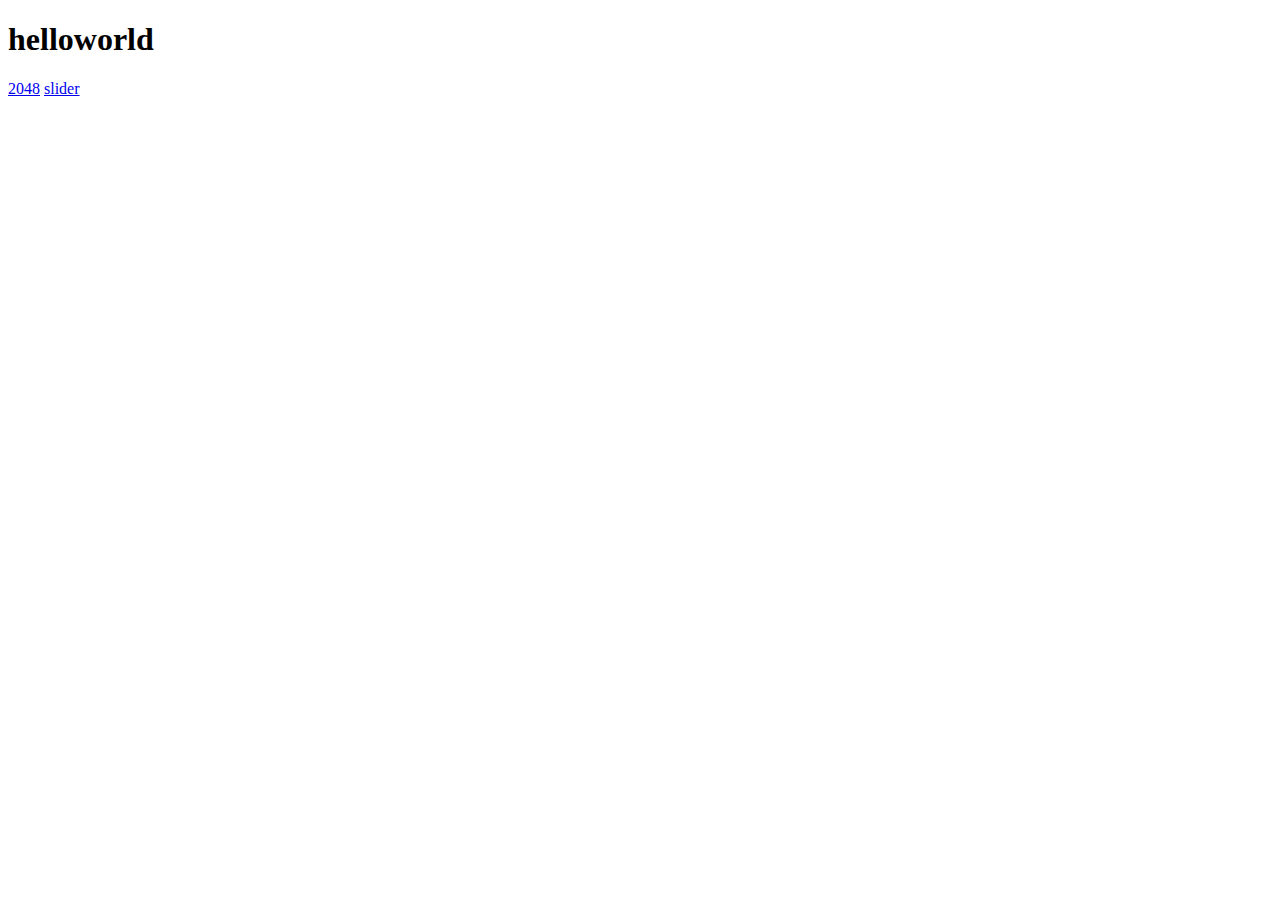
<file: index.html>
<!DOCTYPE html>
<html lang="en">
<head>
  <meta charset="UTF-8">
  <title>HelloWorldCyj</title>
  <meta name="viewport" content="width=device-width, initial-scale=1, maximum-scale=1">
</head>
<body>
  <h1>helloworld</h1>
  <a href="./2048/index.html">2048</a>
  <a href="./slider/index.html">slider</a>
</body>
</html>
</file>
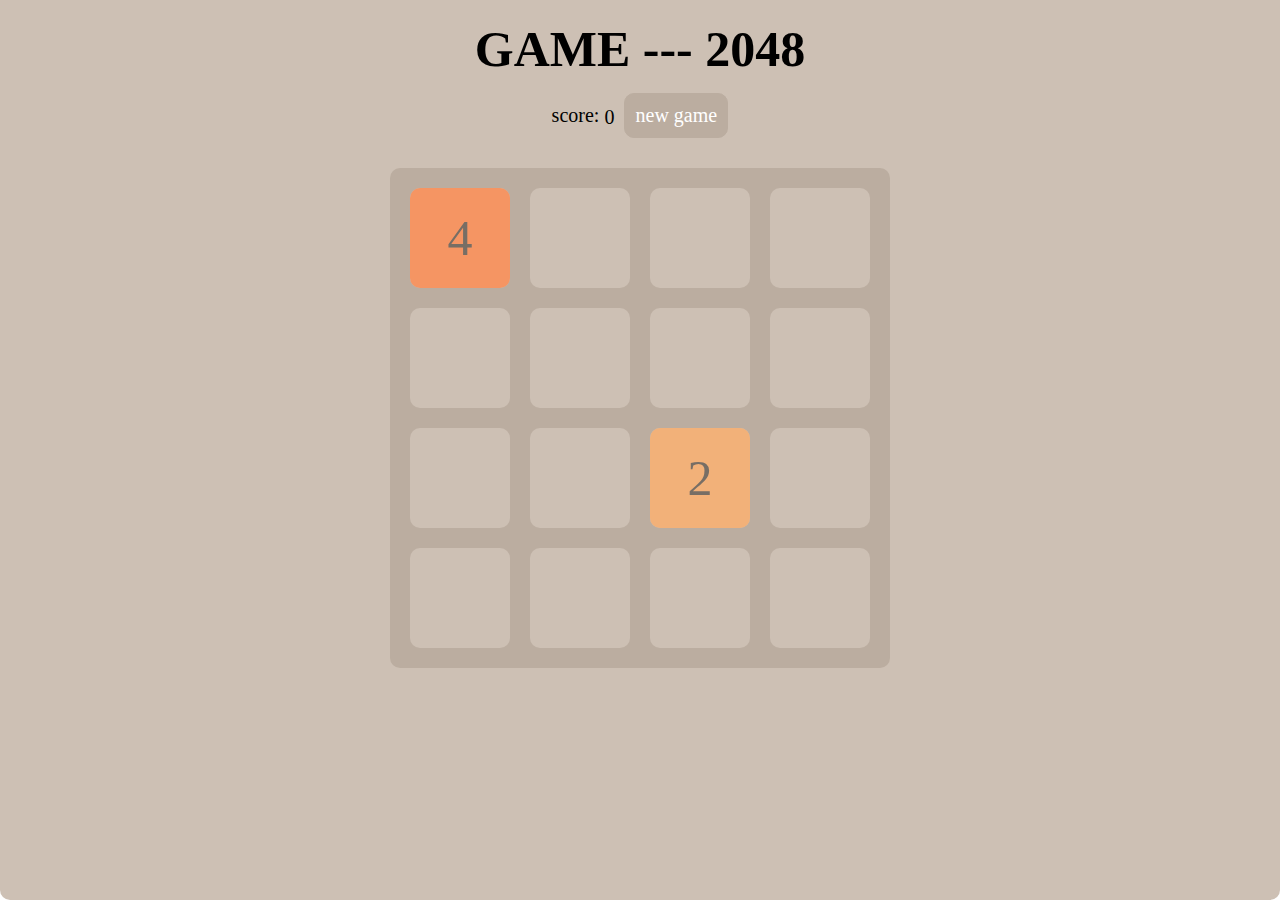
<file: 2048/index.html>
<!DOCTYPE html>
<html lang="en">
<head>
  <meta charset="UTF-8">
  <title>GAME --- 2048</title>
  <meta name="viewport" content="width=device-width, initial-scale=1, maximum-scale=1">
  <link rel="stylesheet" type="text/css" href="./css/2048.css">
  <script type="text/javascript" src="./js/support.js"></script>
  <script type="text/javascript" src="./js/animation.js"></script>
  <script type="text/javascript" src="./js/main.js"></script>
</head>
<body>
  <div class="app">
    <h1 class="title">GAME --- 2048</h1>
    <p class="score-wrapper">score: <span class="score">0</span><a href="javascript:newGame();" class="newGameBtn">new game</a></p>

    <!-- 游戏主体 -->

    <div class="game-wrapper">

      <div class="item" id="item_0_0"></div>
      <div class="item" id="item_0_1"></div>
      <div class="item" id="item_0_2"></div>
      <div class="item" id="item_0_3"></div>

      <div class="item" id="item_1_0"></div>
      <div class="item" id="item_1_1"></div>
      <div class="item" id="item_1_2"></div>
      <div class="item" id="item_1_3"></div>

      <div class="item" id="item_2_0"></div>
      <div class="item" id="item_2_1"></div>
      <div class="item" id="item_2_2"></div>
      <div class="item" id="item_2_3"></div>

      <div class="item" id="item_3_0"></div>
      <div class="item" id="item_3_1"></div>
      <div class="item" id="item_3_2"></div>
      <div class="item" id="item_3_3"></div>
      
    </div>
  </div>
</body>
</html>
</file>
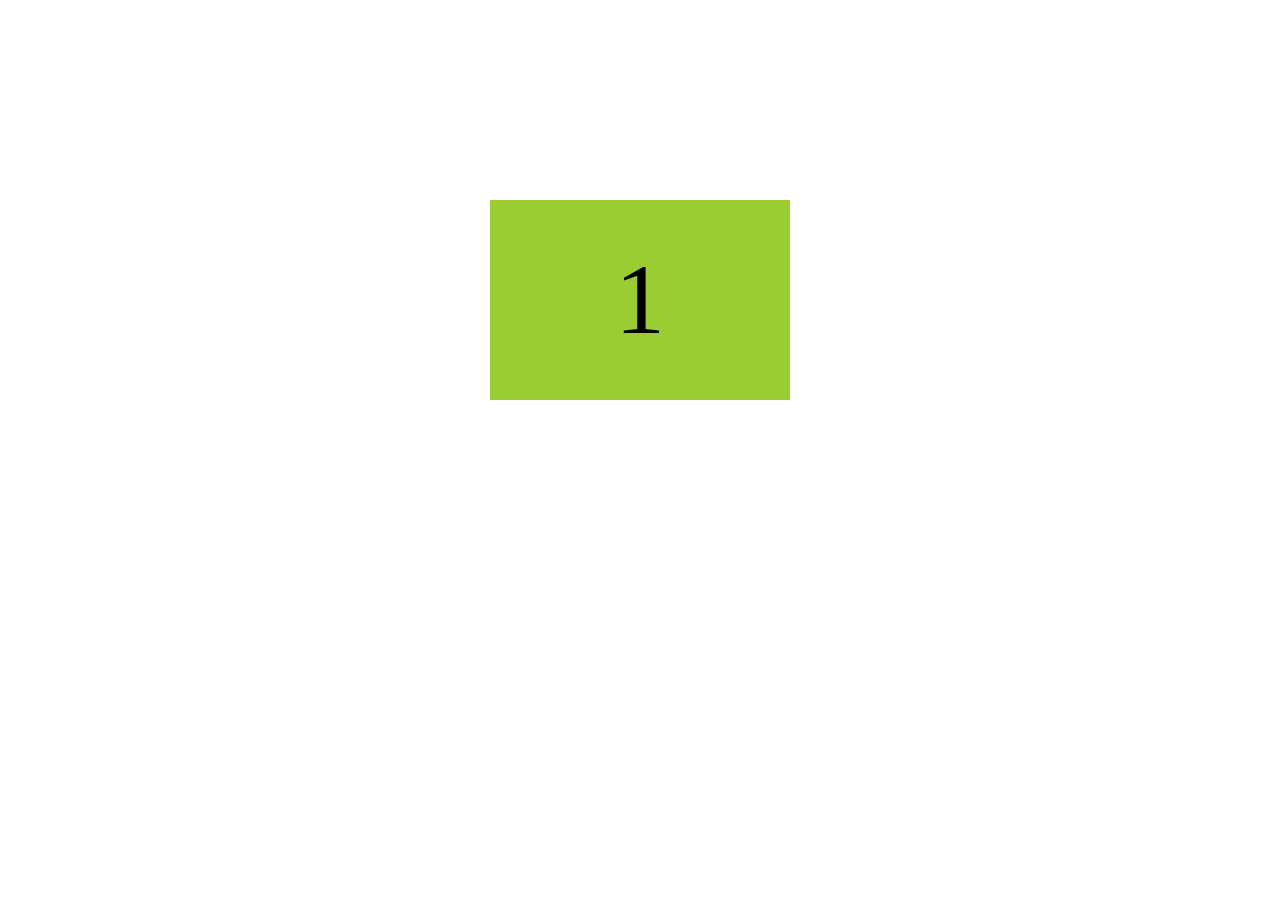
<file: slider/index.html>
<!DOCTYPE html>
<html lang="en">
<head>
  <meta charset="UTF-8">
  <title>Document</title>
  <meta name="viewport" content="width=device-width, initial-scale=1, maximum-scale=1">
  <style type="text/css">
    *{
      margin: 0;
      padding: 0;
    }
    .slider{
      width: 300px;
      height: 200px;
      margin: 200px auto;
      overflow: hidden;
    }
    .sliderGroup{
      width: 2100px;
      height: 200px;
    }
    .sliderItem{
      text-align: center;
      background-color: yellowgreen;
      width: 300px;
      height: 200px;
      font-size: 100px;
      line-height: 200px;
      float: left;
      text-align: center;
    }
  </style>
</head>
<body>
  <div class="slider">
    <div class="sliderGroup">
      <div class="sliderItem">5</div>
      <div class="sliderItem">1</div>
      <div class="sliderItem">2</div>
      <div class="sliderItem">3</div>
      <div class="sliderItem">4</div>
      <div class="sliderItem">5</div>
      <div class="sliderItem">1</div>
    </div>
  </div>
  <script type="text/javascript" src="slider.js"></script>
  <script type="text/javascript">
    let oSlider = document.querySelector('.slider');
    let sli = new slider(oSlider);
    let index = 0;
    sli.on('transitionend',()=>{
      index = sli.getCurrentIndex();
      console.log(index);
    })
  </script>
</body>
</html>
</file>
<file: 2048/css/2048.css>
/*reset*/
* {
    margin: 0;
    padding: 0;
}

/*reset end*/

html, body {
    height: 100%;
}

/*最外层容器样式*/
.app {
    height: 100%;
    padding: 20px;
    box-sizing: border-box;
    border-bottom-left-radius: 10px;
    border-bottom-right-radius: 10px;
    background-color: #CDC0B4;
}

/*游戏标题*/
.title {
    text-align: center;
    font-size: 50px;
}

/*重新游戏按钮*/
.newGameBtn {
    display: inline-block;
    width: 100px;
    border: 1px solid #BBADA0;
    padding: 10px 1px;
    background-color: #BBADA0;
    margin-left: 10px;
    text-decoration: none;
    border-radius: 10px;
    color: white;
}

.newGameBtn:hover {
    background-color: #9f8b77;
}

/*游戏得分*/
.score-wrapper {
    text-align: center;
    margin-top: 15px;
    font-size: 20px;
}

.score {
    display: inline-block;
    vertical-align: middle;
}

/*游戏容器*/
.game-wrapper {
    position: relative;
    width: 500px;
    height: 500px;
    border-radius: 10px;
    margin: 30px auto 0 auto;
    background-color: #BBADA0;
}

/*游戏元素布局*/
.item {
    float: left;
    width: 100px;
    height: 100px;
    border-radius: 10px;
    background-color: #CDC0B4;
    margin-left: 20px;
    margin-top: 20px;
}

/*游戏元素*/
.number-cell {
    position: absolute;
    transition: all .2s ease-in-out;
    width: 100px;
    height: 100px;
    border-radius: 10px;
    font-size: 50px;
    text-align: center;
    line-height: 100px;
    background-color: #F2B179;
}
</file>
